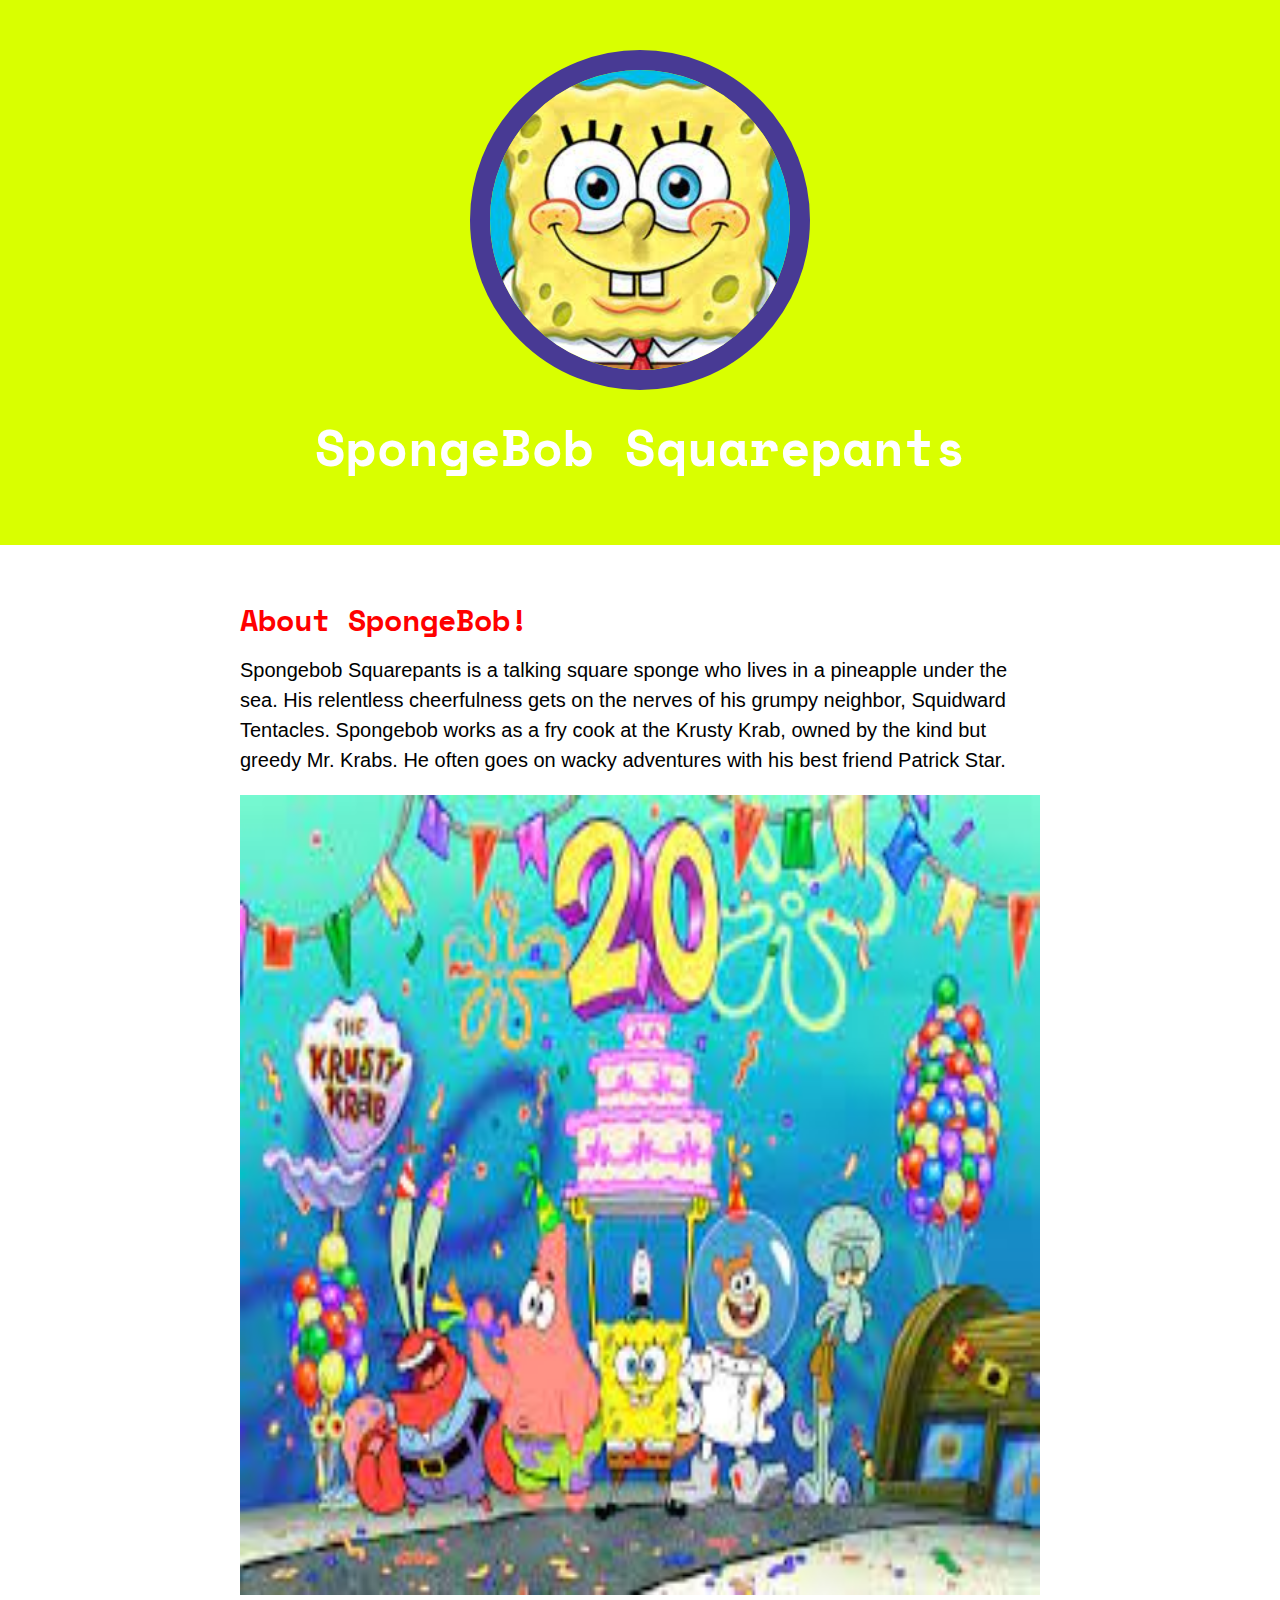
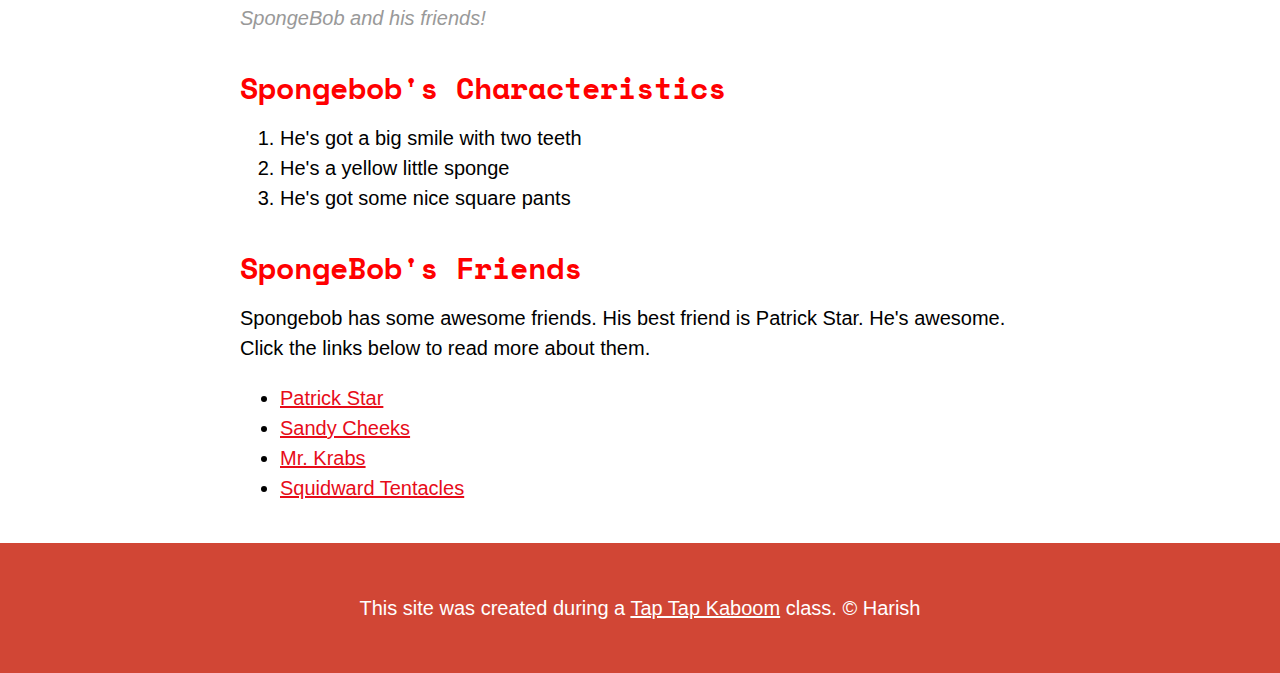
<file: index.html>
<!DOCTYPE html>
<html>
<head>
    <title>SpongeBob Squarepants</title>
    <link rel="icon" href="spongebob-avatar.jpeg"></link>
    <link rel="stylesheet" type="text/css" href="hero.css">
    <link href="https://fonts.googleapis.com/css2?family=Space+Mono&display=swap" rel="stylesheet">
</head>
<body>
    <!--header element-->
    <header>
        <img src ="spongebob-avatar.jpeg">
        <h1>SpongeBob Squarepants</h1>
    </header>

    <!-- main element -->
    <main>
        <h2>About SpongeBob!</h2>
        <p>Spongebob Squarepants is a talking square sponge who lives in a pineapple under the sea.
           His relentless cheerfulness gets on the nerves of his grumpy neighbor, Squidward Tentacles. 
           Spongebob works as a fry cook at the Krusty Krab, owned by the kind but greedy Mr. Krabs. He often
           goes on wacky adventures with his best friend Patrick Star.</p>
        <img src="spongebob-big.jpeg" width="1000px" height="800px"> 
        <p class="caption">SpongeBob and his friends!</p>
        
        <!-- Characteristics -->
        <h2>Spongebob's Characteristics</h2>
        <ol>
            <li>He's got a big smile with two teeth</li>
            <li>He's a yellow little sponge</li>
            <li>He's got some nice square pants</li>
        </ol>
        <!-- Friends -->
        <h2>SpongeBob's Friends</h2>
        <p>Spongebob has some awesome friends. His best friend is Patrick Star. He's awesome.
            Click the links below to read more about them.
        </p>
        <ul>
            <li><a target="_blank" href = "https://en.wikipedia.org/wiki/Patrick_Star">Patrick Star</a></li>
            <li><a target="_blank" href = "https://spongebob.fandom.com/wiki/Sandy_Cheeks">Sandy Cheeks</a></li>
            <li><a target="_blank" href = "https://spongebob.fandom.com/wiki/Eugene_H._Krabs">Mr. Krabs</a></li>
            <li><a target="_blank" href = "https://spongebob.fandom.com/wiki/Squidward_Tentacles">Squidward Tentacles</a></li>
        </ul>
    </main>

    <!-- Footer element -->
    <footer>

        <p>This site was created during a <a target="_blank" href="https://taptapkaboom.com">Tap Tap Kaboom</a> class. &copy; Harish</p>
    </footer>

</body>
</html>
</file>
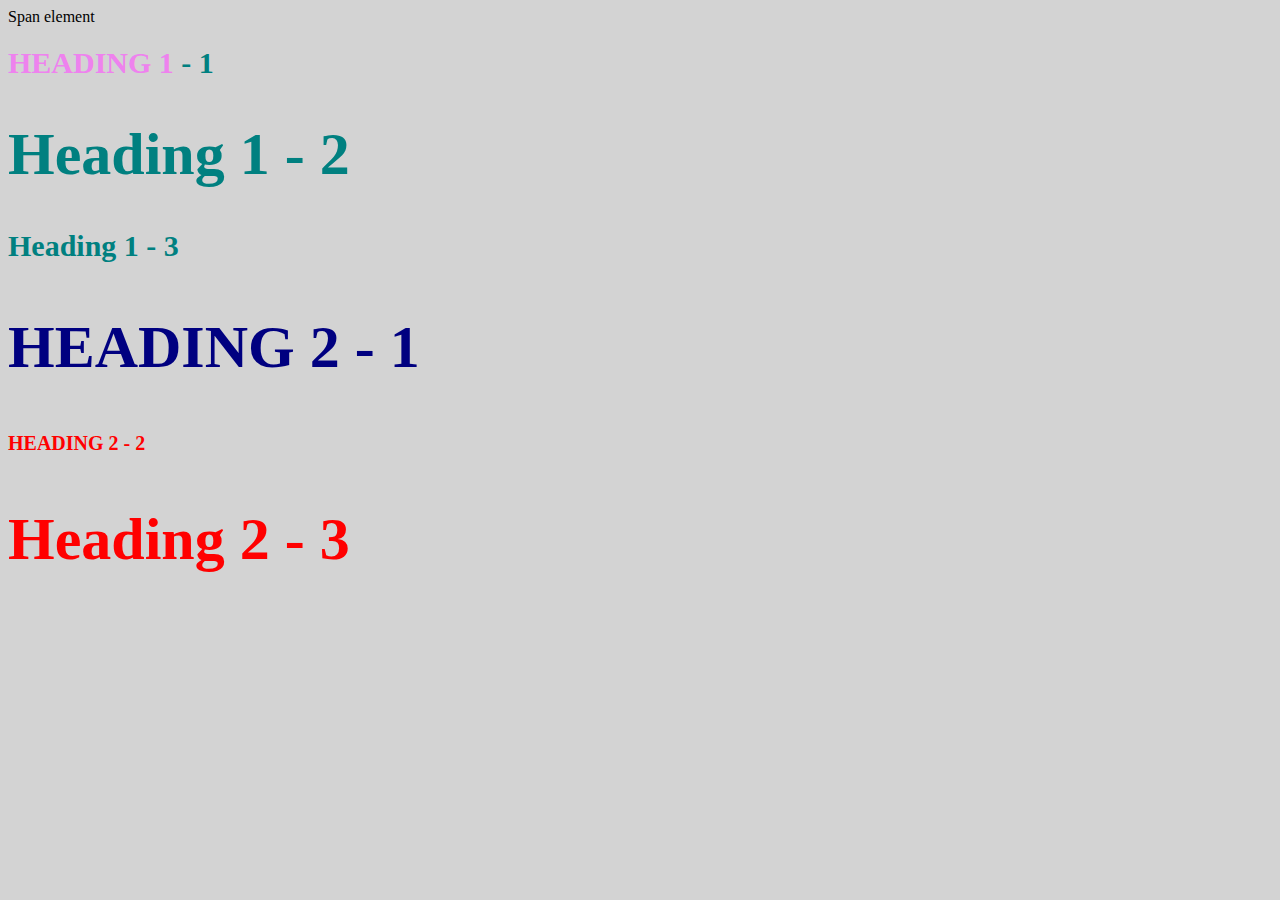
<file: styletest.html>
<!DOCTYPE html>
<html>
<head>
    <title>Style test</title>
    <link rel="stylesheet" type="text/css" href="test.css">
</head>
<body>
    <span>Span element</span>
    <h1 class="uppercase"><span>Heading 1</span> - 1</h1>
    <h1 class = "big">Heading 1 - 2</h1>
    <h1>Heading 1 - 3</h1>
    <h2 class = "big uppercase">Heading 2 - 1</h2>
    <h2 class="uppercase">Heading 2 - 2</h2>
    <h2 class = "big">Heading 2 - 3</h2>

</body>
</html>
</file>
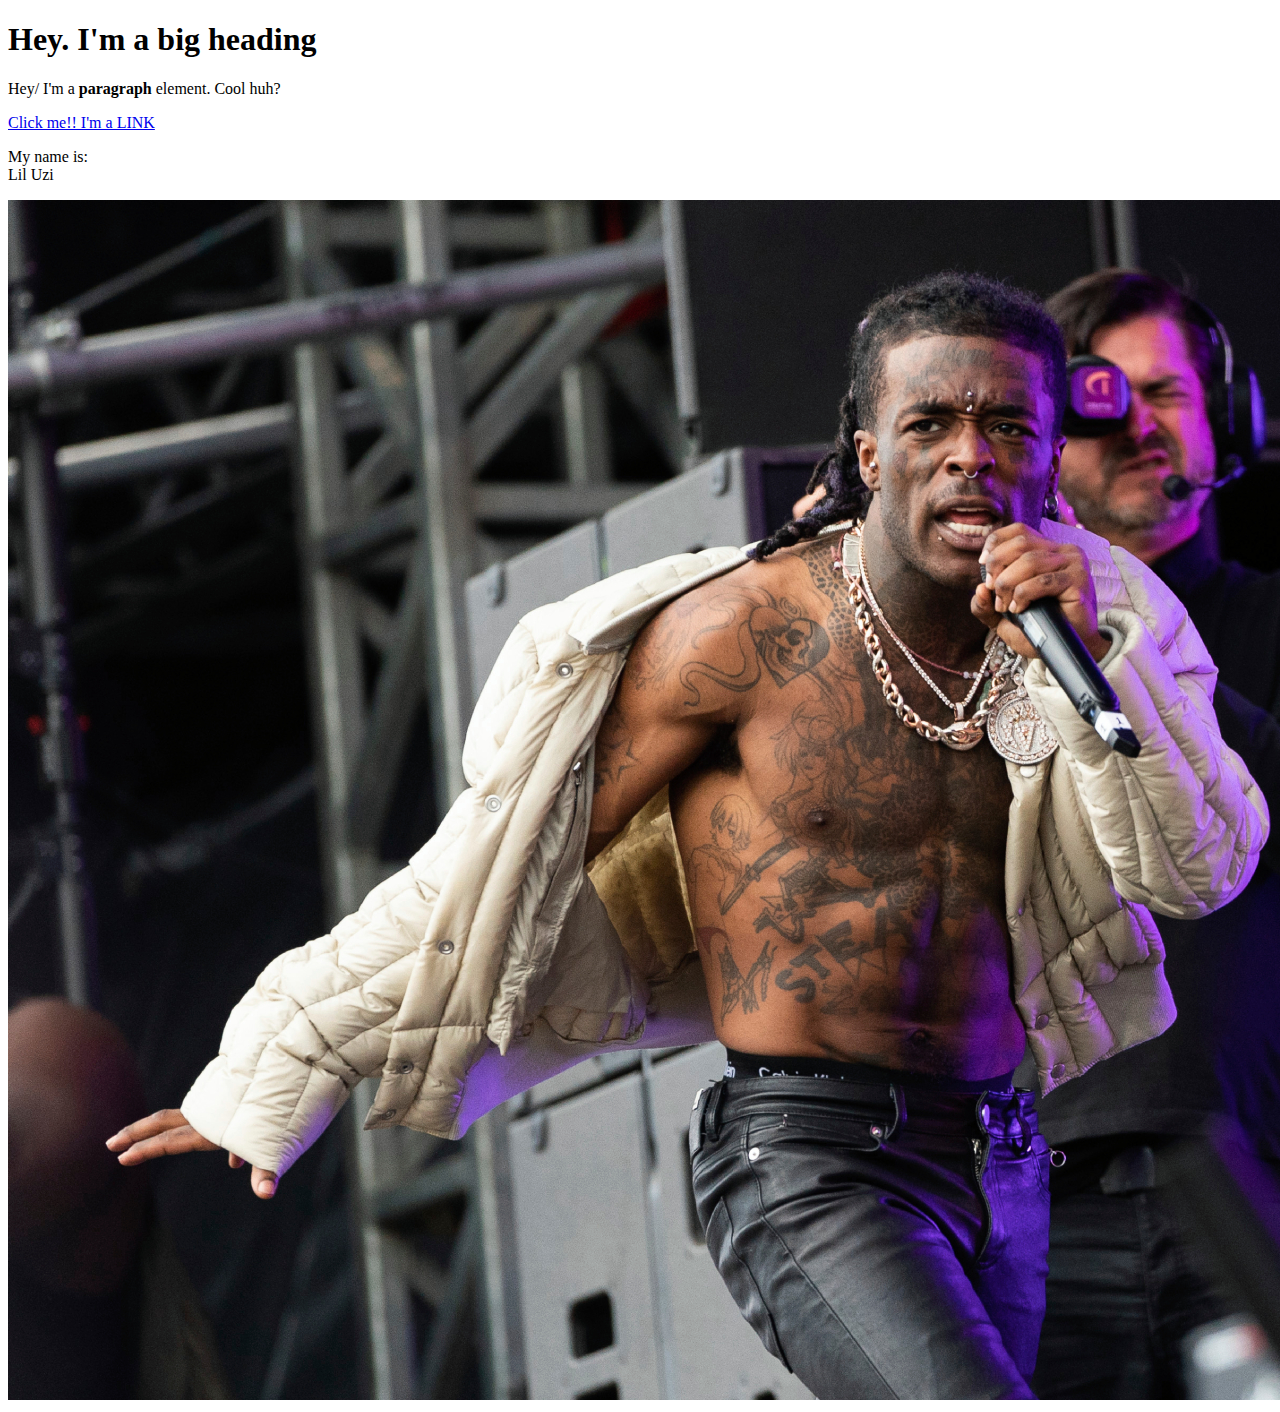
<file: test.html>
<!DOCTYPE html>
<html>
<head>
    <title>Test page</title>
</head>
<body>
    <h1>Hey. I'm a big heading</h1>
    <p>Hey/ I'm a <b>paragraph</b> element. Cool huh?</p>
    <a href="https://google.com" target="_blank" title="Let's go to Google!">Click me!! I'm a LINK</a>
    <p> My name is: <br> Lil Uzi</p>
    <img src="testuziimg.webp">
</body>
</html>
</file>
<file: hero.css>
body{
    margin: 0;
    font-size: 20px;
    font-family: 'Helvetica', 'Arial', sans-serif;
    line-height: 30px;
}

header{
    background-color: rgb(217, 255, 0);
    text-align: center;
    padding-top: 50px;
    padding-bottom:50px;
}

h1, h2{
    font-family: 'Space Mono', monospace;
}

header h1{
    color: white;
    font-size: 50px;
}

header img{
    border-radius: 170px;
    width: 300px;
    border: 20px solid #483a94;
}

main{
    max-width: 800px;
    margin: 0 auto;
    padding: 20px
}

main img{
    max-width: 100%;
}

h2{
    font-size: 30px;
    color: red;
    margin: 40px 0 10px;
}

a{
    color: #e70c19;
}

a:hover{
    color: white;
    background-color: #483a94;   
}

footer{
    background-color: #d14635;
    text-align: center;
    color: white;
    padding: 50px;

}

footer p{
    margin: 0;
}

footer a{
    color:white
}

footer a:hover{
    opacity: 0.5;
    background-color: transparent;
}

p.caption{
    color: #999999;
    font-style: italic;
    margin-top: 0;
}
</file>
<file: test.css>
body{
    background-color: lightgrey;
}
h1{
font-size: 30px;
color: teal
}

h2{
color: red;  
font-size: 20px;
}

.big{
font-size: 60px
}

.uppercase{
text-transform:uppercase
}

.big.uppercase{
color: navy;
}

h1 span{
color: violet;
}
</file>
